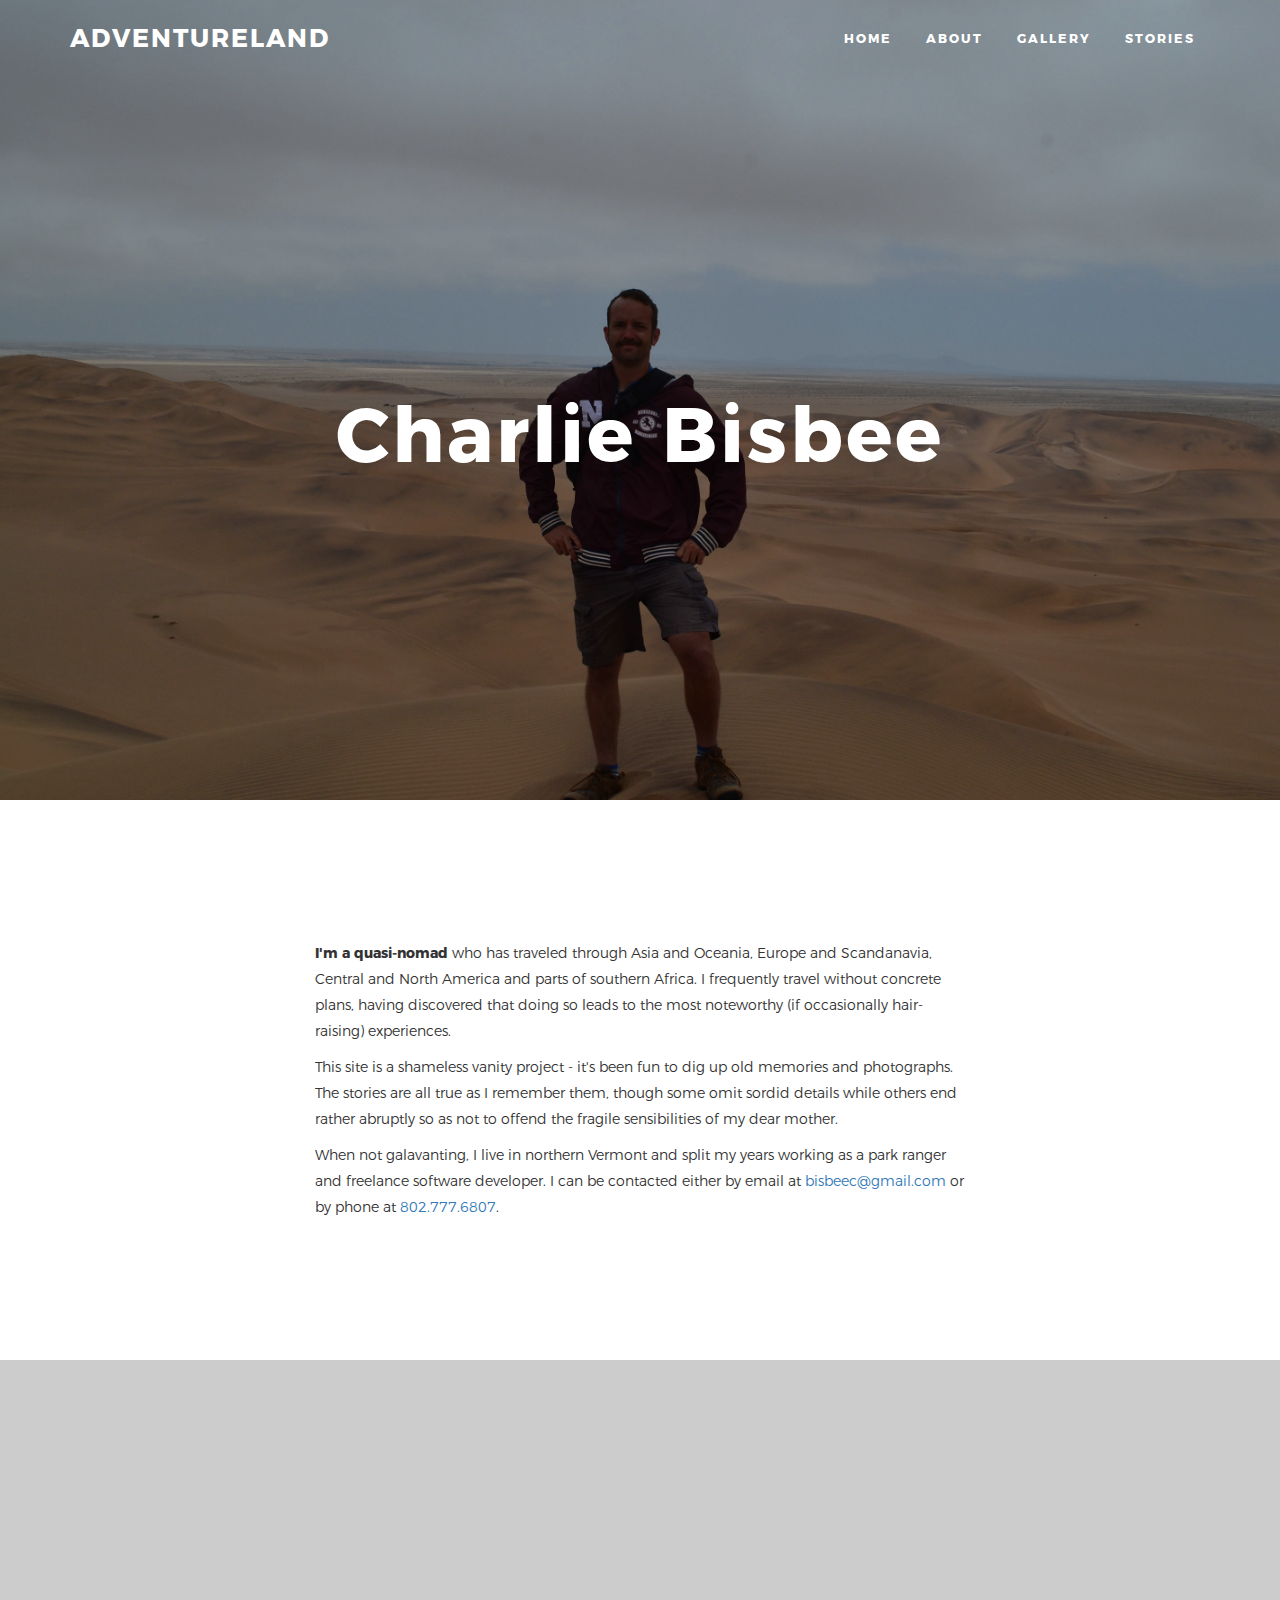
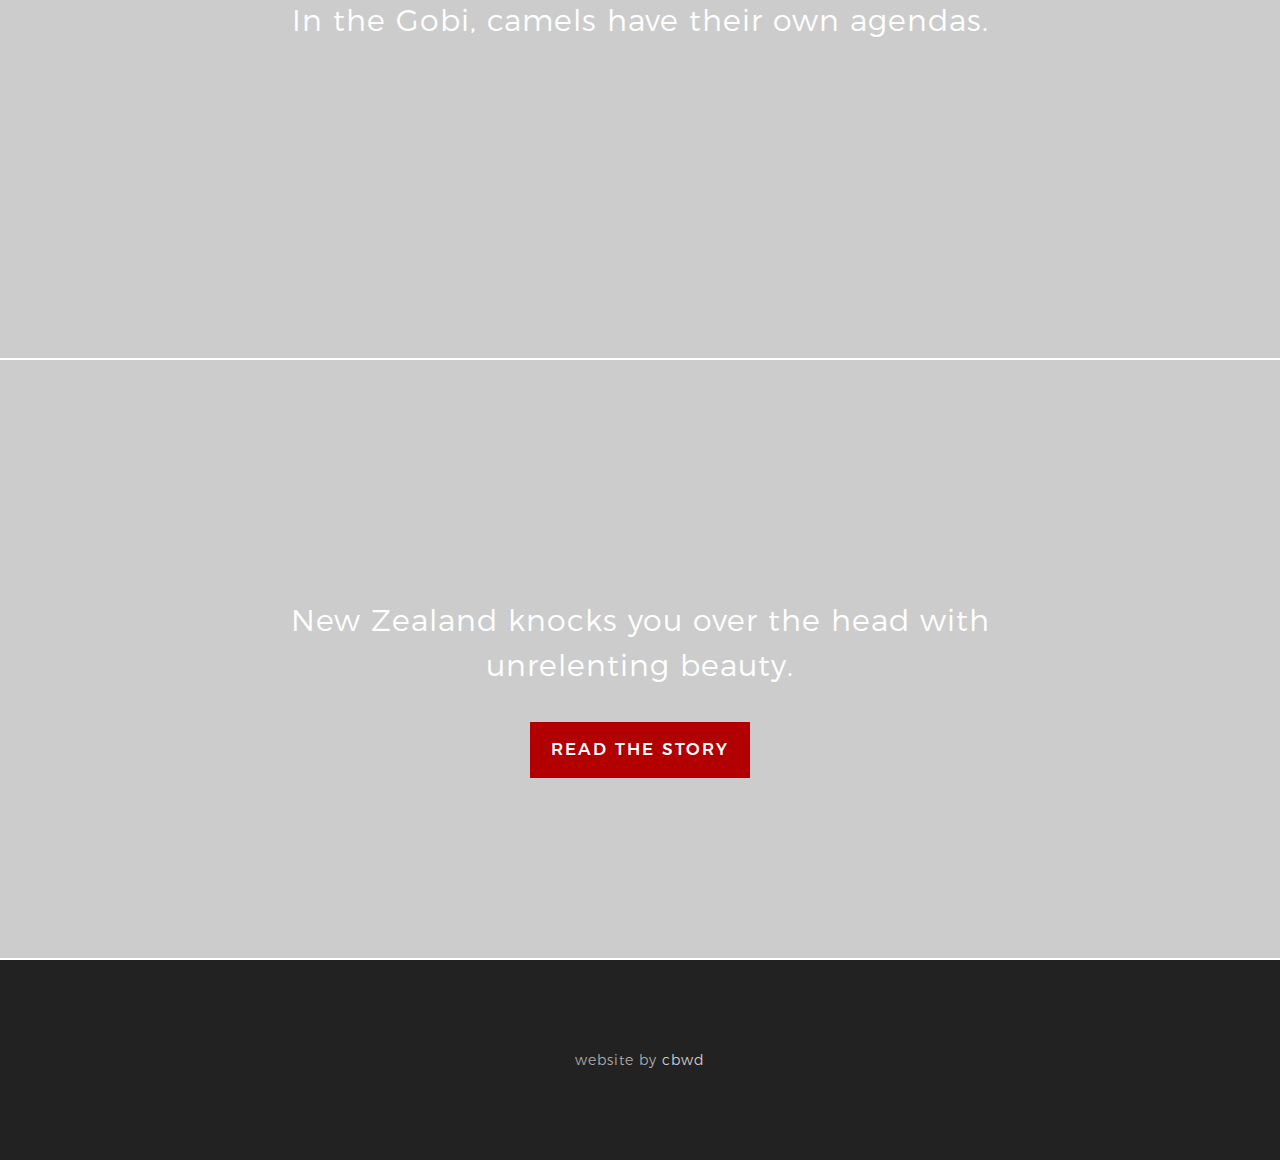
<file: about.html>
<!DOCTYPE html>
<html lang="en">
<head>
	<meta charset="utf-8">
	<meta name="viewport" content="width=device-width, initial-scale=1">
	<link rel="stylesheet" href="assets/bootstrap/css/bootstrap.min.css">
	<link rel="stylesheet" href="assets/styles.css">
	<script src="assets/jquery-3.2.0.min.js"></script>
	<title>Adventureland - About</title>
</head>
<body>

	<header>
		<div class="title">
			<h2><a href="index.html">Adventureland</a></h2>
		</div>
		<ul class="nav">
			<li>
				<a href="index.html">Home</a>
			</li>
			<li>
				<a href="about.html">About</a>
			</li>
			<li>
				<a href="gallery.html">Gallery</a>
			</li>
			<li>
				<a href="stories.html">Stories</a>
			</li>
		</ul>
		<div id="nav-icon2">
		  	<span></span>
		  	<span></span>
		  	<span></span>
		  	<span></span>
		  	<span></span>
		  	<span></span>
		</div>
	</header>
	
	<div class="parallaxWrap">
		<div class="parallaxImg banner bannerAbout">
			<div class="text">
				<h1>Charlie Bisbee</h1>
			</div>
			<div class="overlay"></div>
		</div>
	</div>
	<div class="content interior about">
		<p><strong>I'm a quasi-nomad</strong> who has traveled through Asia and Oceania, Europe and Scandanavia, Central and North America and parts of southern Africa. I frequently travel without concrete plans, having discovered that doing so leads to the most noteworthy (if occasionally hair-raising) experiences.</p>
		<p>This site is a shameless vanity project - it's been fun to dig up old memories and photographs. The stories are all true as I remember them, though some omit sordid details while others end rather abruptly so as not to offend the fragile sensibilities of my dear mother.</p>
		<p>When not galavanting, I live in northern Vermont and split my years working as a park ranger and freelance software developer. I can be contacted either by email at <a href="mailto:bisbeec@gmail.com">bisbeec@gmail.com</a> or by phone at <a href="tel:8027776807">802.777.6807</a>.</p>
	</div>
	<div class="parallaxWrap">
		<div class="parallaxImg parImgFour">
			<div class="text">
				<h2>In the Gobi, camels have their own agendas.</h2>
			</div>
			<div class="overlay"></div>
		</div>
		<div class="parallaxImg parImgFive">
			<div class="text">
				<h2>New Zealand knocks you over the head with unrelenting beauty.</h2>
				<a href="stories.html#lakematheson-entry" class="btn btn-red">Read the story</a>
			</div>
			<div class="overlay"></div>
		</div>
	</div>
	<footer>
		<p>website by <a href="http://charliebisbee.com" target="_blank">cbwd</a></p>
	</footer>
	<script type="text/javascript">
		$(document).ready(function(){
			$('#nav-icon2').click(function(){
				$(this).toggleClass('open');
				$('.nav').toggleClass('navShow');
				$('header .title h2 a').toggleClass('adventurelandBlue');
			});
		});
	</script>
</body>
</html>
</file>
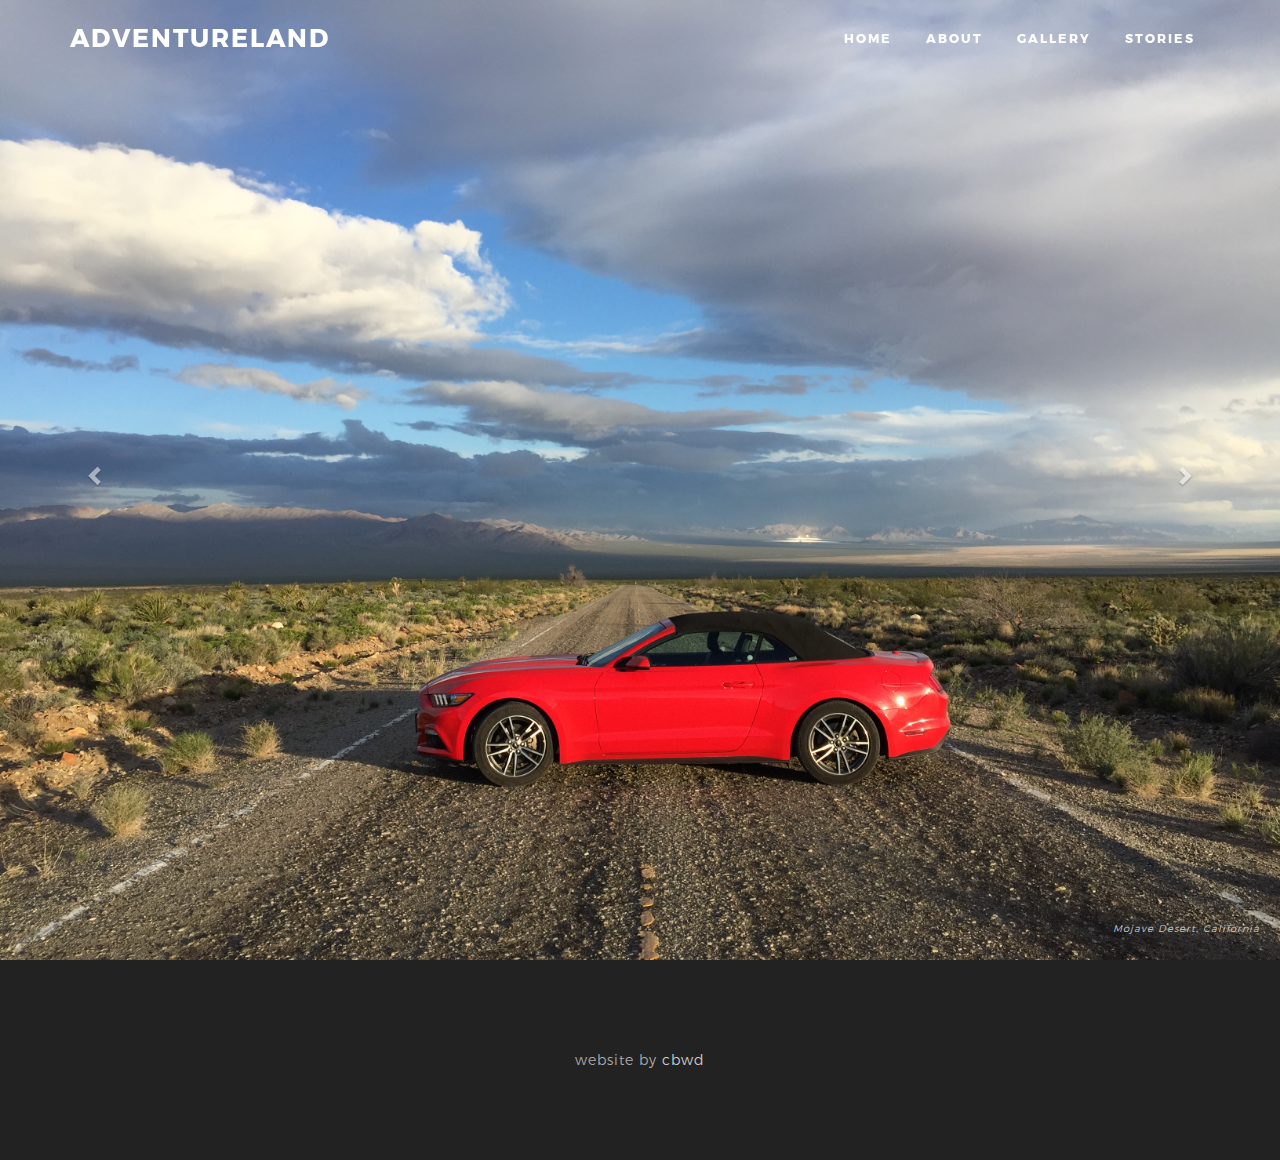
<file: gallery.html>
<!DOCTYPE html>
<html lang="en">
<head>
	<meta charset="utf-8">
	<meta name="viewport" content="width=device-width, initial-scale=1">
	<link rel="stylesheet" href="assets/bootstrap/css/bootstrap.min.css">
	<link rel="stylesheet" href="assets/styles.css">
	<script src="assets/jquery-3.2.0.min.js"></script>
  	<script src="assets/bootstrap/js/bootstrap.min.js"></script>
	<title>Adventureland - Gallery</title>
</head>
<body>
	<header class="fixedHeaderMobile">
		<div class="title">
			<h2><a href="index.html">Adventureland</a></h2>
		</div>
		<ul class="nav">
			<li>
				<a href="index.html">Home</a>
			</li>
			<li>
				<a href="about.html">About</a>
			</li>
			<li>
				<a href="gallery.html">Gallery</a>
			</li>
			<li>
				<a href="stories.html">Stories</a>
			</li>
		</ul>
		<div id="nav-icon2">
		  	<span></span>
		  	<span></span>
		  	<span></span>
		  	<span></span>
		  	<span></span>
		  	<span></span>
		</div>
	</header>
	<div id="mobileCarousel">
		<div class="imgContainer">
			<img src="assets/images/mobile-gallery/mojave-mustang.jpg" alt="Mojave Mustang (mobile)">
			<span>Mojave Desert, California</span>
		</div>
		<div class="imgContainer">
			<img src="assets/images/mobile-gallery/sosusvlei-animals.jpg" alt="Sosusvlei Animals (mobile)">
			<span class="dark">Sosusvlei, Namibia</span>
		</div>
		<div class="imgContainer">
			<img src="assets/images/mobile-gallery/china-jim.jpg" alt="Jim, Tiger Leaping Gorge (mobile)">
			<span>Tiger Leaping Gorge, China</span>
		</div>
		<div class="imgContainer">
			<img src="assets/images/mobile-gallery/sa-lion.jpg" alt="Hartabeespoort Lion (mobile)">
			<span>Hartabeespoort, South Africa</span>
		</div>
		<div class="imgContainer">
			<img src="assets/images/mobile-gallery/stockholm.jpg" alt="Stockholm, Sweden (mobile)">
			<span>Stockholm, Sweden</span>
		</div>
		<div class="imgContainer">
			<img src="assets/images/mobile-gallery/hanoi-scooters.jpg" alt="Hanoi, Vietnam (mobile)">
			<span>Hanoi, Vietnam</span>
		</div>
		<div class="imgContainer">
			<img src="assets/images/mobile-gallery/gobi-camel.jpg" alt="Gobi Camel (mobile)">
			<span>Gobi Desert, China</span>
		</div>
		<div class="imgContainer">
			<img src="assets/images/mobile-gallery/venice.jpg" alt="Venice (mobile)">
			<span>Venice, Italy</span>
		</div>
		<div class="imgContainer">
			<img src="assets/images/mobile-gallery/sa-elephants.jpg" alt="Hartabeespoort Elephants (mobile)">
			<span>Hartabeespoort, South Africa</span>
		</div>
		<div class="imgContainer">
			<img src="assets/images/mobile-gallery/novosibirsk-scene.jpg" alt="Novosibirsk Scene (mobile)">
			<span>Novosibirsk, Russia</span>
		</div>
		<div class="imgContainer">
			<img src="assets/images/mobile-gallery/solitaire-car.jpg" alt="Solitaire Car (mobile)">
			<span>Solitaire, Namibia</span>
		</div>
		<div class="imgContainer">
			<img src="assets/images/mobile-gallery/halong-bay.jpg" alt="Halong Bay, Vietnam (mobile)">
			<span>Halong Bay, Vietnam</span>
		</div>
		<div class="imgContainer">
			<img src="assets/images/mobile-gallery/mojave-tent.jpg" alt="Mojave Tent (mobile)">
			<span>Mojave Desert, California</span>
		</div>
		<div class="imgContainer">
			<img src="assets/images/mobile-gallery/china-mountain.jpg" alt="Tiger Leaping Gorge Mountains (mobile)">
			<span>Tiger Leaping Gorge, China</span>
		</div>
		<div class="imgContainer">
			<img src="assets/images/mobile-gallery/cook-tracks.jpg" alt="Cook, Australia (mobile)">
			<span>Cook, Australia</span>
		</div>
		<div class="imgContainer">
			<img src="assets/images/mobile-gallery/pukaki.jpg" alt="Lake Pukaki, NZ (mobile)">
			<span>Lake Pukaki, New Zealand</span>
		</div>
		<div class="imgContainer">
			<img src="assets/images/mobile-gallery/capetown-table-mountain.jpg" alt="Capetown Table Mountain (mobile)">
			<span>Cape Town, South Africa</span>
		</div>
		<div class="imgContainer">
			<img src="assets/images/mobile-gallery/philippines-boat.jpg" alt="Philippines Boat (mobile)">
			<span class="dark">The Philippines</span>
		</div>
		<div class="imgContainer">
			<img src="assets/images/mobile-gallery/china-chicken.jpg" alt="Kunming Chicken Slaughter (mobile)">
			<span>Kunming, China</span>
		</div>
		<div class="imgContainer">
			<img src="assets/images/mobile-gallery/sunset.jpg" alt="Sunset (mobile)">
			<span>Punta Cana, Dominican Republic</span>
		</div>
		<div class="imgContainer">
			<img src="assets/images/mobile-gallery/gaspe.jpg" alt="Gaspe, Quebec (mobile)">
			<span>Gaspe, Quebec</span>
		</div>
		<div class="imgContainer">
			<img src="assets/images/mobile-gallery/barcelona.jpg" alt="Barcelona, Spain (mobile)">
			<span>Barcelona, Spain</span>
		</div>
		<div class="imgContainer">
			<img src="assets/images/mobile-gallery/sosusvlei-tracks.jpg" alt="Namib Desert (mobile)">
			<span>Namib Desert, Namibia</span>
		</div>
	</div>


	<div id="myCarousel" class="carousel slide carousel-fade" data-ride="carousel" data-interval="false">
	  	<!-- Wrapper for slides -->
	  	<div class="carousel-inner">
	  		<div class="item active">
	      		<img src="assets/images/mojave-mustang.jpg" alt="Mojave Mustang">
	      		<p>Mojave Desert, California</p>
	    	</div>
	  		<div class="item">
	      		<img src="assets/images/sosusvlei-animals.jpg" alt="Sosusvlei">
	      		<p>Sosusvlei, Namibia</p>
	    	</div>
	    	<div class="item">
	      		<img src="assets/images/china-jim.jpg" alt="China Jim">
	      		<p>Tiger Leaping Gorge, China</p>
	    	</div>
	    	<div class="item">
	      		<img src="assets/images/sa-lion.jpg" alt="Hartabeespoort, South Africa">
	      		<p>Hartabeespoort, South Africa</p>
	    	</div>
	    	<div class="item">
	      		<img src="assets/images/stockholm.jpg" alt="Stockholm">
	      		<p>Stockholm, Sweden</p>
	    	</div>
	    	<div class="item">
	      		<img src="assets/images/hanoi-scooters.jpg" alt="Hanoi scooters">
	      		<p>Hanoi, Vietnam</p>
	    	</div>	
	    	<div class="item">
	      		<img src="assets/images/gobi-camel.jpg" alt="Gobi Desert, China">
	      		<p>Gobi Desert, China</p>
	    	</div>
	    	<div class="item">
	      		<img src="assets/images/venice.jpg" alt="Venice">
	      		<p>Venice, Italy</p>
	    	</div>
	    	<div class="item">
	      		<img src="assets/images/sa-elephants.jpg" alt="South Africa Elephants">
	      		<p>Hartabeespoort, South Africa</p>
	    	</div>
	    	<div class="item">
	      		<img src="assets/images/novosibirsk-scene.jpg" alt="Novosibirsk">
	      		<p>Novosibirsk, Russia</p>
	    	</div>
	    	<div class="item">
	      		<img src="assets/images/solitaire-car.jpg" alt="Solitaire car">
	      		<p>Solitaire, Namibia</p>
	    	</div>
	    	<div class="item">
	      		<img src="assets/images/mojave-tent.jpg" alt="Mojave Tent">
	      		<p>Mojave Desert, California</p>
	    	</div>
	    	<div class="item">
	      		<img src="assets/images/china-mountain.jpg" alt="Tiger Leaping Gorge">
	      		<p>Tiger Leaping Gorge, China</p>
	    	</div>
	    	<div class="item">
	      		<img src="assets/images/cook-tracks.jpg" alt="Cook, Australia">
	      		<p>Cook, Australia</p>
	    	</div>
	    	<div class="item">
	      		<img src="assets/images/pukaki.jpg" alt="Lake Pukaki">
	      		<p>Lake Pukaki, New Zealand</p>
	    	</div>
	    	<div class="item">
	      		<img src="assets/images/capetown-table-mountain.jpg" alt="Capetown Table Mountain">
	      		<p>Cape Town, South Africa</p>
	    	</div>
	    	<div class="item">
	      		<img src="assets/images/philippines-boat.jpg" alt="Philippines Boat">
	      		<p>The Philippines</p>
	    	</div>
	    	<div class="item">
	      		<img src="assets/images/china-chicken.jpg" alt="China chicken slaughter">
	      		<p>Lijiang, China</p>
	    	</div>   	
	    	<div class="item">
	      		<img src="assets/images/sunset.jpg" alt="Sunset">
	      		<p>Punta Cana, Dominican Republic</p>
	    	</div>
	    	<div class="item">
	      		<img src="assets/images/gaspe.jpg" alt="Gaspe, QC">
	      		<p>Gaspe, Quebec</p>
	    	</div>
	    	<div class="item">
	      		<img src="assets/images/barcelona.jpg" alt="Barcelona">
	      		<p>Barcelona, Spain</p>
	    	</div> 
	  	</div>

	  	<!-- dimensions: 3264 2448-->

	  	<!-- Left and right controls -->
	  	<a class="left carousel-control" href="#myCarousel" data-slide="prev">
	    	<span class="glyphicon glyphicon-chevron-left"></span>
	    	<span class="sr-only">Previous</span>
	  	</a>
	  	<a class="right carousel-control" href="#myCarousel" data-slide="next">
	    	<span class="glyphicon glyphicon-chevron-right"></span>
	    	<span class="sr-only">Next</span>
	  	</a>
	</div>
	

	<footer>
		<p>website by <a href="http://charliebisbee.com" target="_blank">cbwd</a></p>
	</footer>
	<script type="text/javascript">
		$(document).ready(function(){
			$('#nav-icon2').click(function(){
				$(this).toggleClass('open');
				$('.nav').toggleClass('navShow');
				$('header .title h2 a').toggleClass('adventurelandBlue');
			});
		});
	</script>
</body>
</html>
</file>
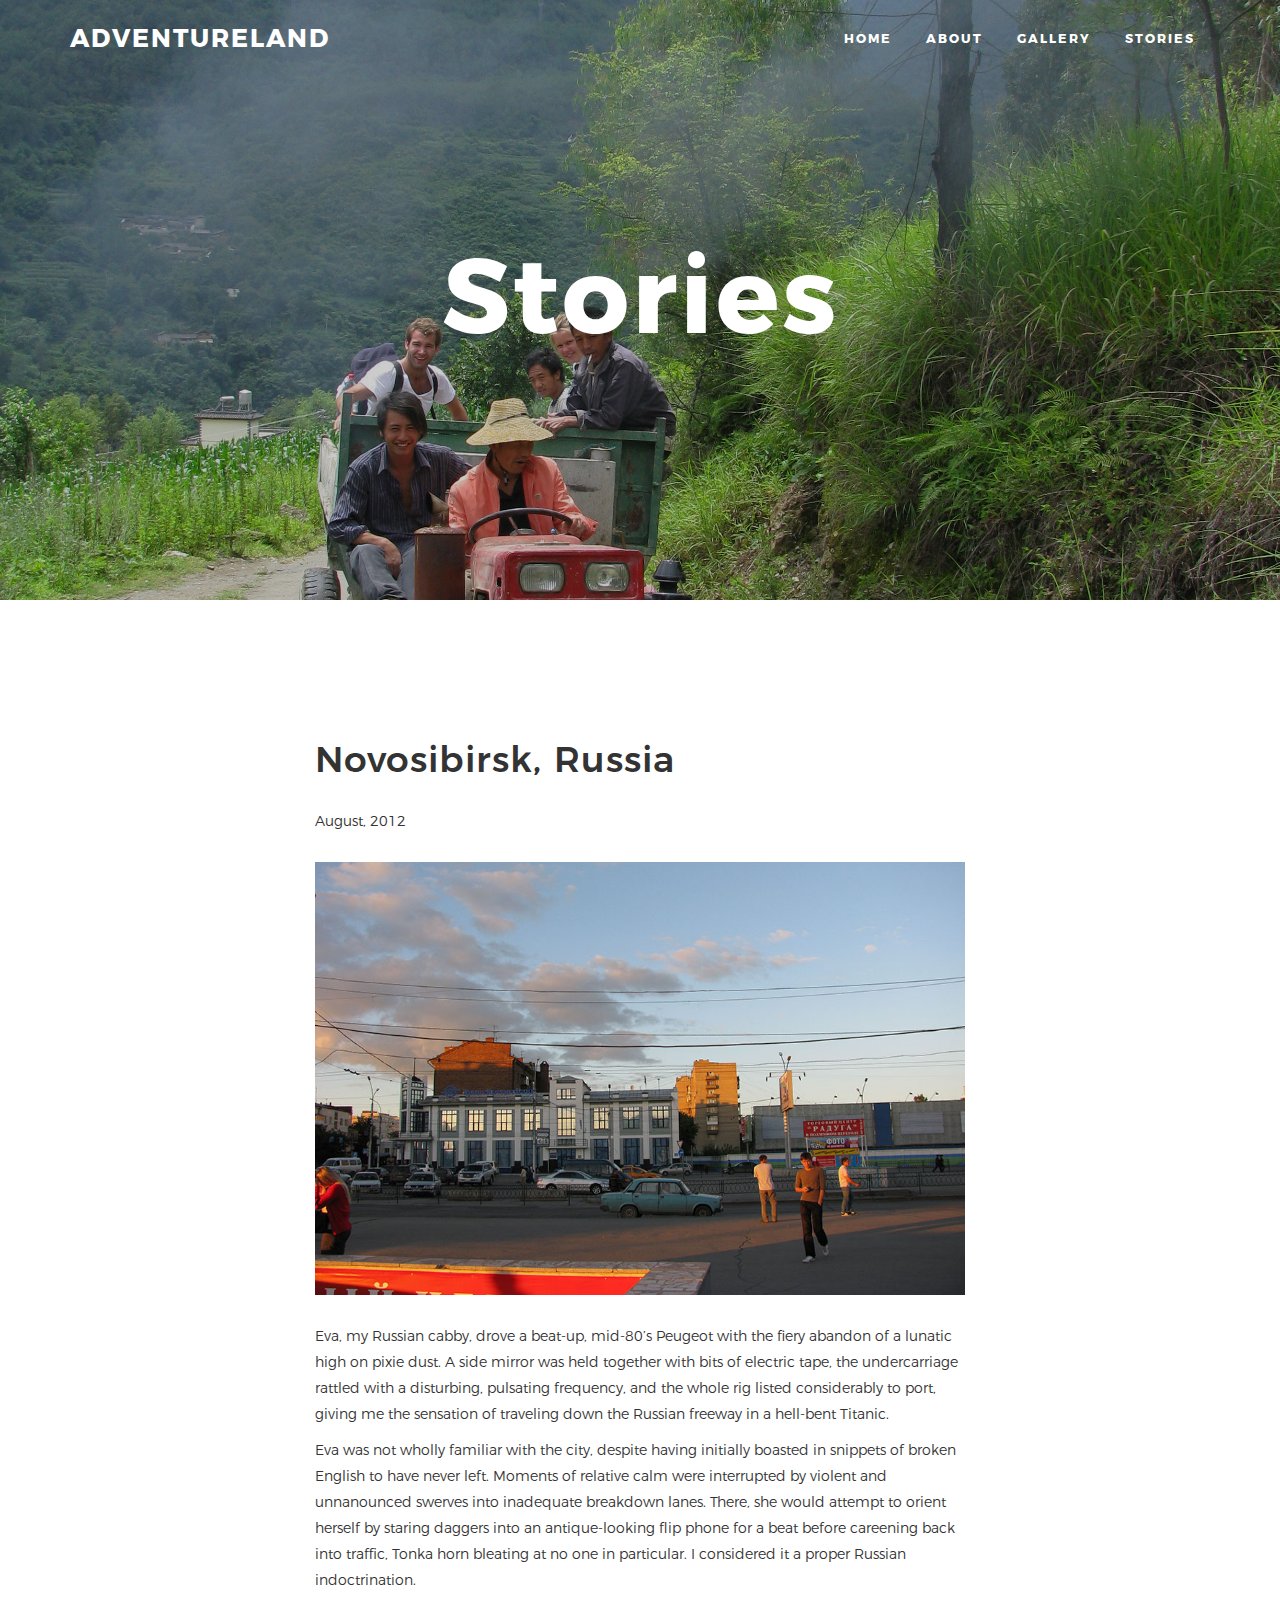
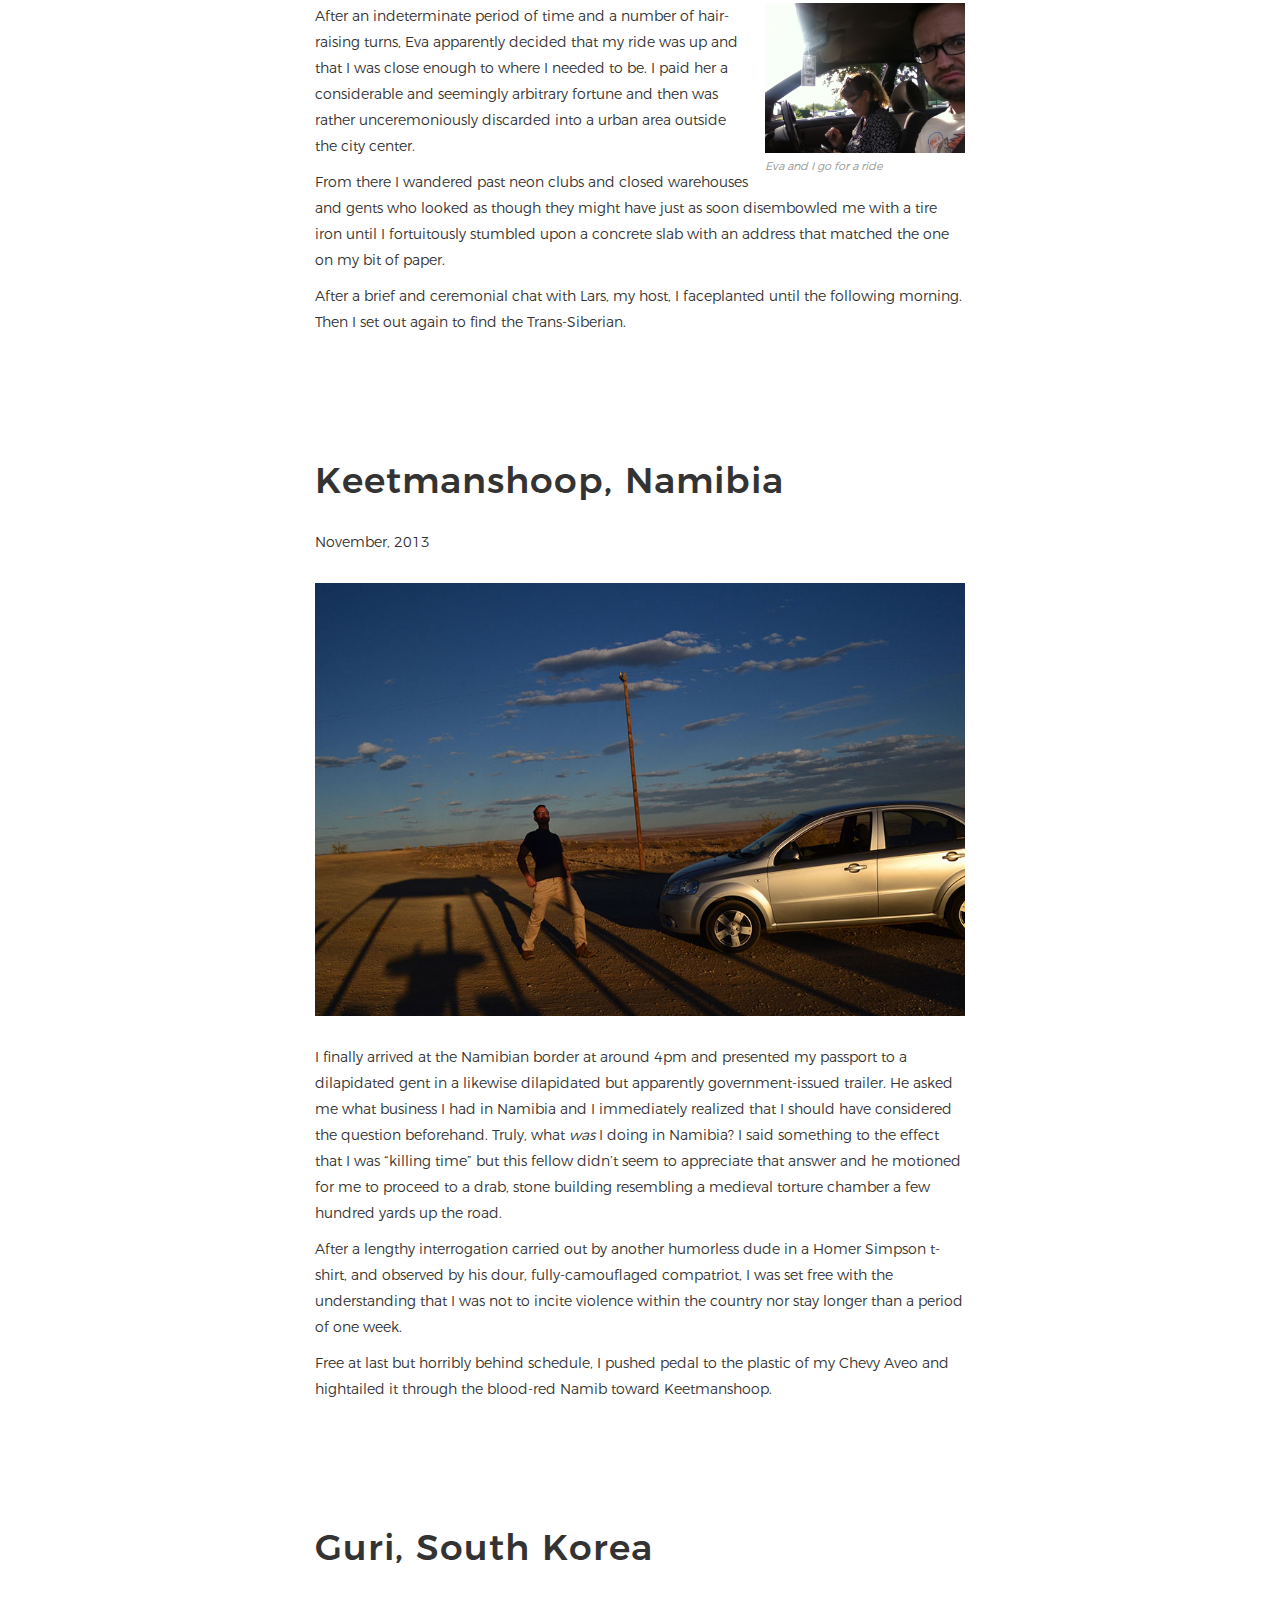
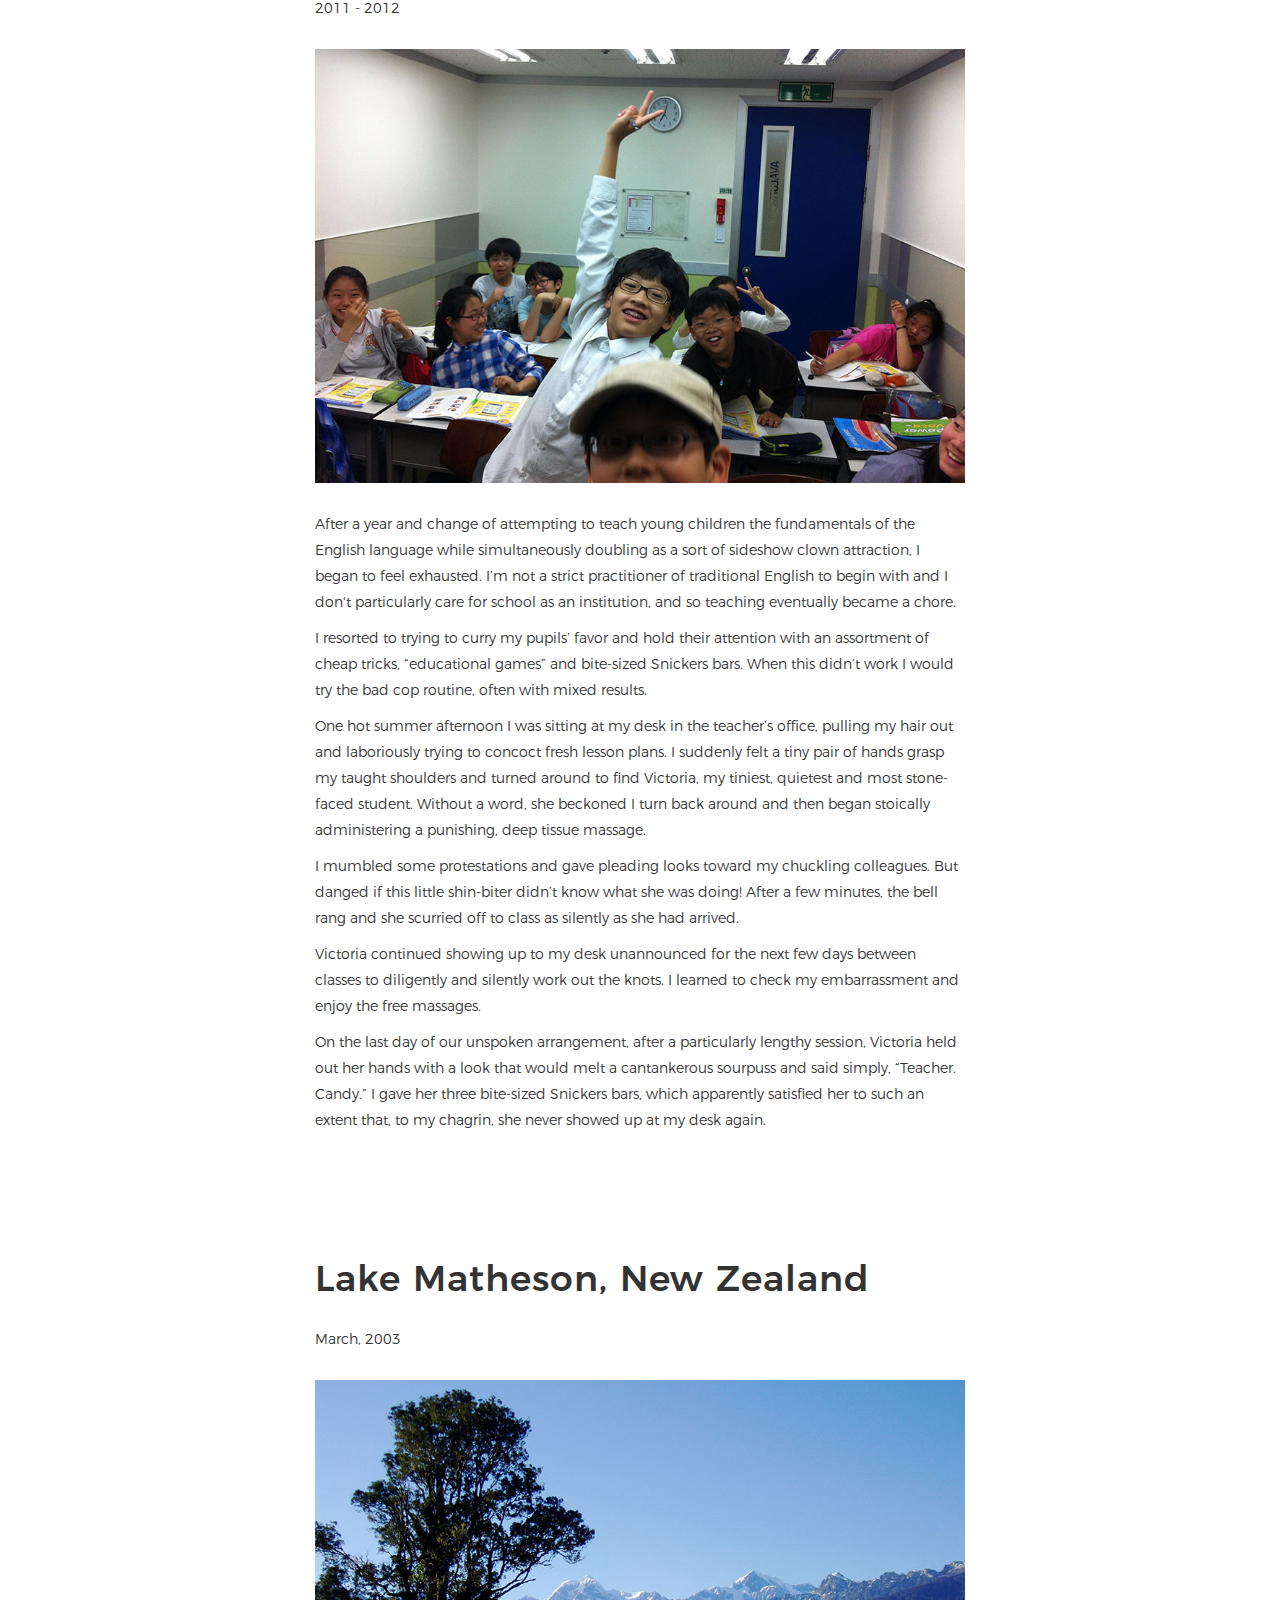
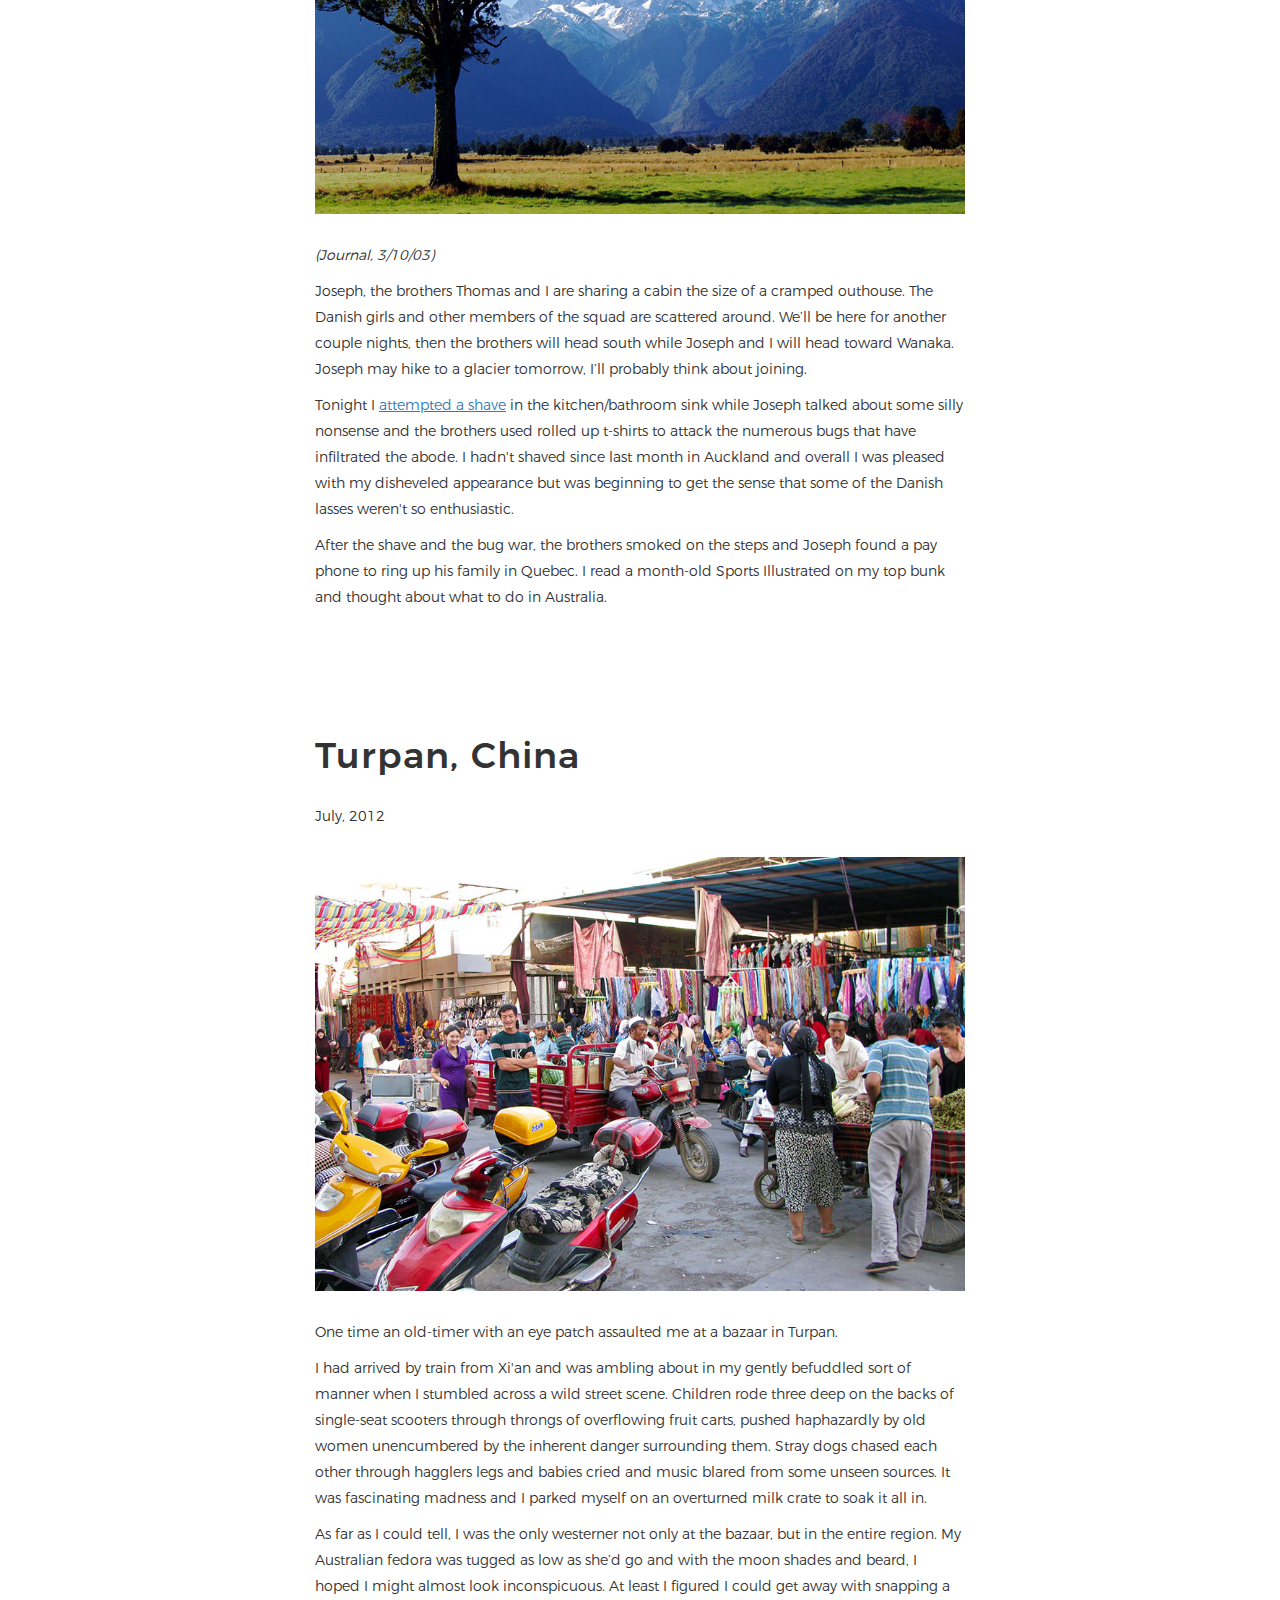
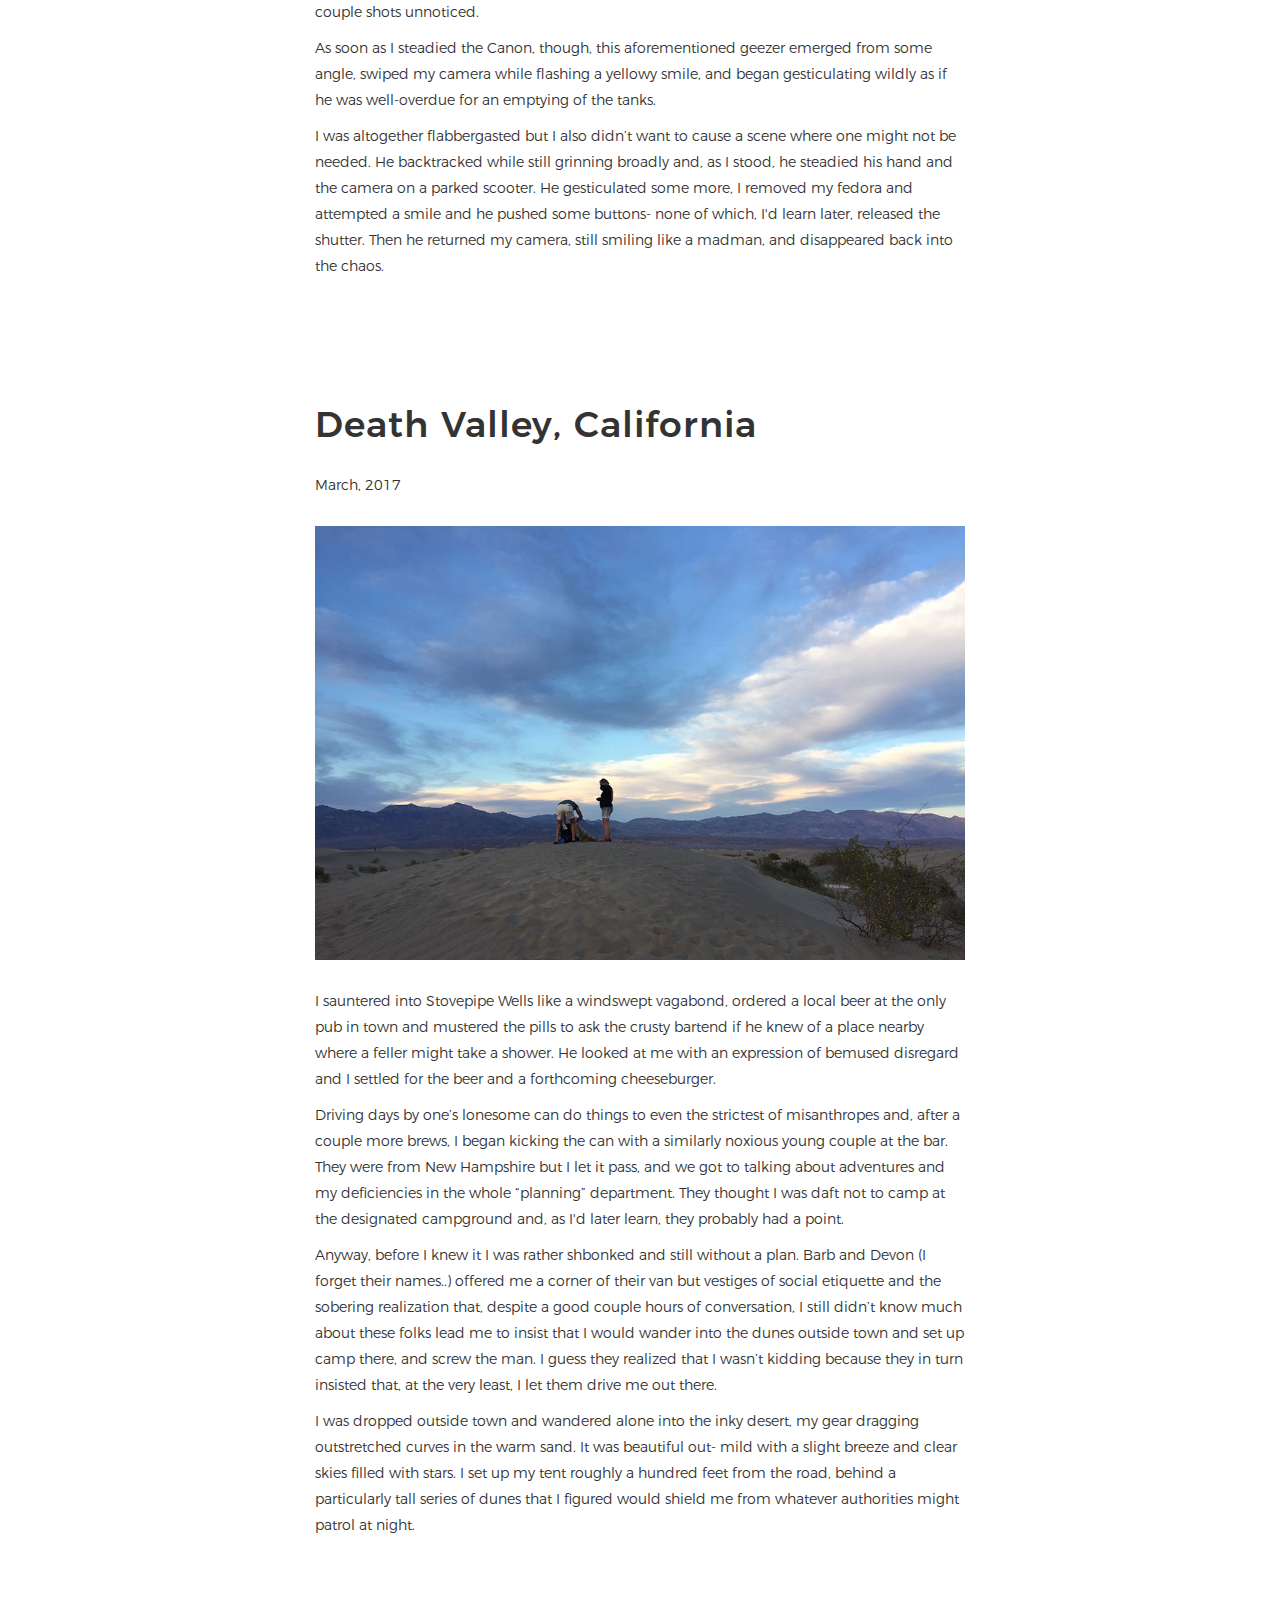
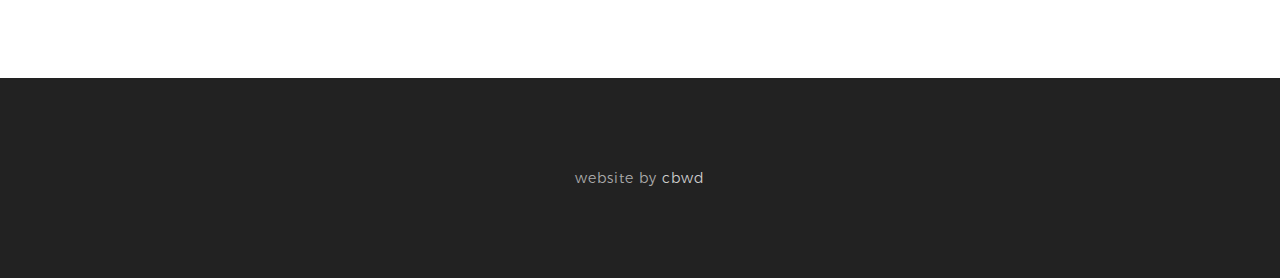
<file: stories.html>
<!DOCTYPE html>
<html lang="en">
<head>
	<meta charset="utf-8">
	<meta name="viewport" content="width=device-width, initial-scale=1">
	<link rel="stylesheet" href="assets/bootstrap/css/bootstrap.min.css">
	<link rel="stylesheet" href="assets/styles.css">
	<script src="assets/jquery-3.2.0.min.js"></script>
	<title>Adventureland - Stories</title>
</head>
<body>

	<header>
		<div class="title">
			<h2><a href="index.html">Adventureland</a></h2>
		</div>
		<ul class="nav">
			<li>
				<a href="index.html">Home</a>
			</li>
			<li>
				<a href="about.html">About</a>
			</li>
			<li>
				<a href="gallery.html">Gallery</a>
			</li>
			<li>
				<a href="stories.html">Stories</a>
			</li>
		</ul>
		<div id="nav-icon2">
		  	<span></span>
		  	<span></span>
		  	<span></span>
		  	<span></span>
		  	<span></span>
		  	<span></span>
		</div>
	</header>
	
	<div class="parallaxWrap">
		<div class="parallaxImg banner bannerStories">
			<div class="text">
				<h1>Stories</h1>
			</div>
			<div class="overlay"></div>
		</div>
	</div>
	<div class="content interior stories">
		<div class="entryWrap" id="novosibirsk-entry">
			<h1 class="entryTitle">Novosibirsk, Russia</h1>
			<p class="entryDate">August, 2012</p>
			<img src="assets/images/stories/novosibirsk.jpg" alt="Novosibirsk, Russia">
			<p class="entryText">Eva, my Russian cabby, drove a beat-up, mid-80’s Peugeot with the fiery abandon of a lunatic high on pixie dust. A side mirror was held together with bits of electric tape, the undercarriage rattled with a disturbing, pulsating frequency, and the whole rig listed considerably to port, giving me the sensation of traveling down the Russian freeway in a hell-bent Titanic.</p>
			<p>Eva was not wholly familiar with the city, despite having initially boasted in snippets of broken English to have never left. Moments of relative calm were interrupted by violent and unnanounced swerves into inadequate breakdown lanes. There, she would attempt to orient herself by staring daggers into an antique-looking flip phone for a beat before careening back into traffic, Tonka horn bleating at no one in particular. I considered it a proper Russian indoctrination.</p>
			<figure class="inlineImg">
				<img src="assets/images/eva.jpg" alt="Eva">
				<figcaption>Eva and I go for a ride</figcaption>
			</figure>
			<p>After an indeterminate period of time and a number of hair-raising turns, Eva apparently decided that my ride was up and that I was close enough to where I needed to be. I paid her a considerable and seemingly arbitrary fortune and then was rather unceremoniously discarded into a urban area outside the city center.</p> 
			<p>From there I wandered past neon clubs and closed warehouses and gents who looked as though they might have just as soon disembowled me with a tire iron until I fortuitously stumbled upon a concrete slab with an address that matched the one on my bit of paper.</p> 
			<p>After a brief and ceremonial chat with Lars, my host, I faceplanted until the following morning. Then I set out again to find the Trans-Siberian.</p>
		</div>
		<div class="entryWrap" id="keetmanshoop-entry">
			<h1 class="entryTitle">Keetmanshoop, Namibia</h1>
			<p class="entryDate">November, 2013</p>
			<img src="assets/images/stories/namib-charlie-car.jpg" alt="HKeetmanshoop, Namibia">
			<p class="entryText">I finally arrived at the Namibian border at around 4pm and presented my passport to a dilapidated gent in a likewise dilapidated but apparently government-issued trailer. He asked me what business I had in Namibia and I immediately realized that I should have considered the question beforehand. Truly, what <em>was</em> I doing in Namibia? I said something to the effect that I was “killing time” but this fellow didn’t seem to appreciate that answer and he motioned for me to proceed to a drab, stone building resembling a medieval torture chamber a few hundred yards up the road.</p>
			<p>After a lengthy interrogation carried out by another humorless dude in a Homer Simpson t-shirt, and observed by his dour, fully-camouflaged compatriot, I was set free with the understanding that I was not to incite violence within the country nor stay longer than a period of one week.</p>
			<p>Free at last but horribly behind schedule, I pushed pedal to the plastic of my Chevy Aveo and hightailed it through the blood-red Namib toward Keetmanshoop.</p>
		</div>
		<div class="entryWrap" id="guri-entry">
			<h1 class="entryTitle">Guri, South Korea</h1>
			<p class="entryDate">2011 - 2012</p>
			<img src="assets/images/stories/korea-kids.jpg" alt="Guri, South Korea">
			<p class="entryText">After a year and change of attempting to teach young children the fundamentals of the English language while simultaneously doubling as a sort of sideshow clown attraction, I began to feel exhausted. I’m not a strict practitioner of traditional English to begin with and I don't particularly care for school as an institution, and so teaching eventually became a chore.</p>
			<p>I resorted to trying to curry my pupils’ favor and hold their attention with an assortment of cheap tricks, “educational games” and bite-sized Snickers bars. When this didn’t work I would try the bad cop routine, often with mixed results.</p>
			<p>One hot summer afternoon I was sitting at my desk in the teacher’s office, pulling my hair out and laboriously trying to concoct fresh lesson plans. I suddenly felt a tiny pair of hands grasp my taught shoulders and turned around to find Victoria, my tiniest, quietest and most stone-faced student. Without a word, she beckoned I turn back around and then began stoically administering a punishing, deep tissue massage.</p>
			<p>I mumbled some protestations and gave pleading looks toward my chuckling colleagues. But danged if this little shin-biter didn’t know what she was doing! After a few minutes, the bell rang and she scurried off to class as silently as she had arrived.</p>
			<p>Victoria continued showing up to my desk unannounced for the next few days between classes to diligently and silently work out the knots. I learned to check my embarrassment and enjoy the free massages.</p> 
			<p>On the last day of our unspoken arrangement, after a particularly lengthy session, Victoria held out her hands with a look that would melt a cantankerous sourpuss and said simply, “Teacher. Candy.” I gave her three bite-sized Snickers bars, which apparently satisfied her to such an extent that, to my chagrin, she never showed up at my desk again.</p>
		</div>
		<div class="entryWrap" id="lakematheson-entry">
			<h1 class="entryTitle">Lake Matheson, New Zealand</h1>
			<p class="entryDate">March, 2003</p>
			<img src="assets/images/stories/lake-matheson.jpg" alt="Lake Matheson, New Zealand">
			<p class="entryText"><em>(Journal, 3/10/03)</em></p>
			<p>Joseph, the brothers Thomas and I are sharing a cabin the size of a cramped outhouse. The Danish girls and other members of the squad are scattered around. We’ll be here for another couple nights, then the brothers will head south while Joseph and I will head toward Wanaka. Joseph may hike to a glacier tomorrow, I’ll probably think about joining.</p>
			<p>Tonight I <a href="https://youtu.be/zkaY79C5NR4" target="_blank" style="text-decoration: underline">attempted a shave</a> in the kitchen/bathroom sink while Joseph talked about some silly nonsense and the brothers used rolled up t-shirts to attack the numerous bugs that have infiltrated the abode. I hadn't shaved since last month in Auckland and overall I was pleased with my disheveled appearance but was beginning to get the sense that some of the Danish lasses weren't so enthusiastic.</p>
			<p>After the shave and the bug war, the brothers smoked on the steps and Joseph found a pay phone to ring up his family in Quebec. I read a month-old Sports Illustrated on my top bunk and thought about what to do in Australia.</p>
		</div>
		<div class="entryWrap" id="turpan-entry">
			<h1 class="entryTitle">Turpan, China</h1>
			<p class="entryDate">July, 2012</p>
			<img src="assets/images/stories/turpan.jpg" alt="Turpan, China">
			<p class="entryText">One time an old-timer with an eye patch assaulted me at a bazaar in Turpan.</p>
			<p>I had arrived by train from Xi'an and was ambling about in my gently befuddled sort of manner when I stumbled across a wild street scene. Children rode three deep on the backs of single-seat scooters through throngs of overflowing fruit carts, pushed haphazardly by old women unencumbered by the inherent danger surrounding them. Stray dogs chased each other through hagglers legs and babies cried and music blared from some unseen sources. It was fascinating madness and I parked myself on an overturned milk crate to soak it all in.</p>
			<p>As far as I could tell, I was the only westerner not only at the bazaar, but in the entire region. My Australian fedora was tugged as low as she’d go and with the moon shades and beard, I hoped I might almost look inconspicuous. At least I figured I could get away with snapping a couple shots unnoticed.</p>
			<p>As soon as I steadied the Canon, though, this aforementioned geezer emerged from some angle, swiped my camera while flashing a yellowy smile, and began gesticulating wildly as if he was well-overdue for an emptying of the tanks.</p>
			<p>I was altogether flabbergasted but I also didn’t want to cause a scene where one might not be needed. He backtracked while still grinning broadly and, as I stood, he steadied his hand and the camera on a parked scooter. He gesticulated some more, I removed my fedora and attempted a smile and he pushed some buttons- none of which, I'd learn later, released the shutter. Then he returned my camera, still smiling like a madman, and disappeared back into the chaos.</p>
		</div>
		<div class="entryWrap" id="deathval-entry">
			<h1 class="entryTitle">Death Valley, California</h1>
			<p class="entryDate">March, 2017</p>
			<img src="assets/images/stories/death-val-dunes.jpg" alt="Death Valley Dunes">
			<p class="entryText">I sauntered into Stovepipe Wells like a windswept vagabond, ordered a local beer at the only pub in town and mustered the pills to ask the crusty bartend if he knew of a place nearby where a feller might take a shower. He looked at me with an expression of bemused disregard and I settled for the beer and a forthcoming cheeseburger.</p>
			<p>Driving days by one’s lonesome can do things to even the strictest of misanthropes and, after a couple more brews, I began kicking the can with a similarly noxious young couple at the bar. They were from New Hampshire but I let it pass, and we got to talking about adventures and my deficiencies in the whole “planning” department. They thought I was daft not to camp at the designated campground and, as I'd later learn, they probably had a point.</p>
			<p>Anyway, before I knew it I was rather shbonked and still without a plan. Barb and Devon (I forget their names..) offered me a corner of their van but vestiges of social etiquette and the sobering realization that, despite a good couple hours of conversation, I still didn’t know much about these folks lead me to insist that I would wander into the dunes outside town and set up camp there, and screw the man. I guess they realized that I wasn’t kidding because they in turn insisted that, at the very least, I let them drive me out there.</p>
			<p>I was dropped outside town and wandered alone into the inky desert, my gear dragging outstretched curves in the warm sand. It was beautiful out- mild with a slight breeze and clear skies filled with stars. I set up my tent roughly a hundred feet from the road, behind a particularly tall series of dunes that I figured would shield me from whatever authorities might patrol at night.</p>
		</div>
	</div>
	<footer>
		<p>website by <a href="http://charliebisbee.com" target="_blank">cbwd</a></p>
	</footer>
	<script type="text/javascript">
		$(document).ready(function(){
			$('#nav-icon2').click(function(){
				$(this).toggleClass('open');
				$('.nav').toggleClass('navShow');
				$('header .title h2 a').toggleClass('adventurelandBlue');
			});
		});
	</script>
</body>
</html>
</file>
<file: assets/styles.css>
@font-face {
  font-family: 'montserrat-bold';
  src: url("fonts/Montserrat-Bold.otf"); }
@font-face {
  font-family: 'montserrat-med';
  src: url("fonts/Montserrat-Medium.otf"); }
@font-face {
  font-family: 'montserrat-light';
  src: url("fonts/Montserrat-Light.otf"); }
@font-face {
  font-family: 'lato-italic';
  src: url("fonts/Lato-Italic.ttf"); }
body {
  font-family: 'montserrat-med', sans-serif;
  overflow-x: hidden; }

strong {
  font-family: 'montserrat-bold'; }

h1, h2, h3 {
  letter-spacing: 1px; }

.btn {
  color: #fff !important;
  text-transform: uppercase;
  letter-spacing: 2px;
  border-radius: 0;
  padding: 15px 20px;
  font-size: 1.2em;
  -webkit-transition: .3s;
  transition: .3s; }

.btn-red {
  background-color: #b20000; }
  .btn-red:hover {
    background-color: #6a0000; }

#vidWrap {
  position: absolute;
  top: 0;
  left: 0;
  width: 100%; }
  #vidWrap video {
    position: fixed;
    background-image: url("images/philippines-boat.jpg");
    background-size: cover;
    top: 50%;
    left: 50%;
    z-index: 1;
    min-width: 100%;
    min-height: 100%;
    width: auto;
    height: auto;
    transform: translate(-50%, -50%); }
  #vidWrap .overlay {
    background-color: rgba(0, 0, 0, 0.3);
    position: absolute;
    height: 1000px;
    width: 100%;
    top: 0;
    left: 0;
    z-index: 1; }

header {
  position: absolute;
  z-index: 3;
  width: 100%;
  left: 0;
  top: 0;
  text-transform: uppercase;
  color: #fff;
  font-family: 'montserrat-bold';
  padding: 20px 70px; }
  header .title {
    float: left; }
    header .title h2 {
      letter-spacing: 2px;
      font-size: 1.8em;
      margin: 0;
      margin-top: 5px; }
      header .title h2 a {
        text-decoration: none !important;
        color: #fff;
        position: relative;
        z-index: 1;
        -webkit-transition: .3s;
        transition: .3s; }
  header .nav {
    float: right; }
    header .nav li {
      display: inline-block; }
      header .nav li a {
        color: #fff;
        font-size: .9em;
        letter-spacing: 2px; }
        header .nav li a:hover {
          background-color: transparent;
          opacity: .8; }
  header #nav-icon2 {
    width: 60px;
    height: 45px;
    position: absolute;
    right: 20px;
    top: 10px;
    -webkit-transition: .5s ease-in-out;
    -moz-transition: .5s ease-in-out;
    -o-transition: .5s ease-in-out;
    transition: .5s ease-in-out;
    cursor: pointer;
    transform: scale(0.6);
    display: none; }
    header #nav-icon2 span {
      display: block;
      position: absolute;
      height: 9px;
      width: 50%;
      background-color: #fff;
      opacity: 1;
      -webkit-transform: rotate(0deg);
      -moz-transform: rotate(0deg);
      -o-transform: rotate(0deg);
      transform: rotate(0deg);
      -webkit-transition: .25s ease-in-out;
      -moz-transition: .25s ease-in-out;
      -o-transition: .25s ease-in-out;
      transition: .25s ease-in-out; }
      header #nav-icon2 span:nth-child(even) {
        left: 50%;
        border-radius: 0 9px 9px 0; }
      header #nav-icon2 span:nth-child(odd) {
        left: 0px;
        border-radius: 9px 0 0 9px; }
      header #nav-icon2 span:nth-child(1), header #nav-icon2 span:nth-child(2) {
        top: 0px; }
      header #nav-icon2 span:nth-child(3), header #nav-icon2 span:nth-child(4) {
        top: 18px; }
      header #nav-icon2 span:nth-child(5), header #nav-icon2 span:nth-child(6) {
        top: 36px; }
    header #nav-icon2.open span {
      background-color: #ccc; }
      header #nav-icon2.open span:nth-child(1), header #nav-icon2.open span:nth-child(6) {
        -webkit-transform: rotate(45deg);
        -moz-transform: rotate(45deg);
        -o-transform: rotate(45deg);
        transform: rotate(45deg); }
      header #nav-icon2.open span:nth-child(2), header #nav-icon2.open span:nth-child(5) {
        -webkit-transform: rotate(-45deg);
        -moz-transform: rotate(-45deg);
        -o-transform: rotate(-45deg);
        transform: rotate(-45deg); }
      header #nav-icon2.open span:nth-child(1) {
        left: 5px;
        top: 7px; }
      header #nav-icon2.open span:nth-child(2) {
        left: calc(50% - 5px);
        top: 7px; }
      header #nav-icon2.open span:nth-child(3) {
        left: -50%;
        opacity: 0; }
      header #nav-icon2.open span:nth-child(4) {
        left: 100%;
        opacity: 0; }
      header #nav-icon2.open span:nth-child(5) {
        left: 5px;
        top: 29px; }
      header #nav-icon2.open span:nth-child(6) {
        left: calc(50% - 5px);
        top: 29px; }

.bannerText {
  position: absolute;
  z-index: 1;
  width: 100%;
  left: 0;
  top: 300px;
  text-align: center;
  color: #fff; }
  .bannerText h1 {
    font-family: 'montserrat-bold';
    font-size: 7em; }
  .bannerText p {
    font-size: 1.7em;
    margin: 1.5em 0 2em;
    font-family: 'lato-italic'; }

.content {
  background-color: #fff;
  position: absolute;
  z-index: 100;
  width: 100%;
  left: 0;
  top: 800px; }
  .content.interior {
    max-width: 690px;
    margin: 10em auto;
    padding: 0 20px;
    position: static;
    line-height: 26px; }
    .content.interior p {
      font-family: 'montserrat-light'; }
    .content.interior .entryWrap {
      margin-bottom: 9em; }
      .content.interior .entryWrap .entryDate {
        margin: 2em 0; }
      .content.interior .entryWrap img {
        width: 100%;
        margin-bottom: 2em; }
  .content .inlineImg {
    float: right;
    width: 200px;
    margin-left: 15px; }
    .content .inlineImg img {
      margin-bottom: 0 !important; }
    .content .inlineImg figcaption {
      font-style: italic;
      font-weight: normal;
      font-family: 'montserrat-light';
      font-size: .8em;
      color: #999; }

.photoGrid {
  padding: 100px 0;
  width: 1000px;
  margin: 0 auto;
  /****NEW CODE*******/
  /********************/ }
  .photoGrid figure {
    position: relative;
    float: left;
    overflow: hidden;
    margin: 10px 1%;
    min-width: 320px;
    max-width: 480px;
    max-height: 360px;
    width: 48%;
    height: auto;
    background: #3085a3;
    text-align: center;
    cursor: pointer;
    /*duke*/
    background: -webkit-linear-gradient(-45deg, #34495e 0%, #cc6055 100%);
    background: linear-gradient(-45deg, #34495e 0%, #cc6055 100%);
    /*duke*/ }
    .photoGrid figure img {
      position: relative;
      display: block;
      min-height: 100%;
      max-width: 100%;
      opacity: 0.8; }
    .photoGrid figure figcaption {
      padding: 2em;
      color: #fff;
      text-transform: uppercase;
      font-size: 1.25em;
      -webkit-backface-visibility: hidden;
      backface-visibility: hidden; }
      .photoGrid figure figcaption::before, .photoGrid figure figcaption::after {
        pointer-events: none; }
    .photoGrid figure figcaption, .photoGrid figure > a {
      position: absolute;
      top: 0;
      left: 0;
      width: 100%;
      height: 100%; }
    .photoGrid figure figcaption > a {
      z-index: 1000;
      text-indent: 200%;
      white-space: nowrap;
      font-size: 0;
      opacity: 0;
      position: absolute;
      top: 0;
      left: 0;
      width: 100%;
      height: 100%; }
    .photoGrid figure h2 {
      word-spacing: -0.15em;
      font-weight: 300;
      /*duke*/
      -webkit-transition: -webkit-transform 0.35s;
      transition: transform 0.35s;
      -webkit-transform: scale3d(0.8, 0.8, 1);
      transform: scale3d(0.8, 0.8, 1);
      -webkit-transform-origin: 50% 100%;
      transform-origin: 50% 100%;
      font-size: 1.4em;
      font-family: 'montserrat-light';
      text-transform: none; }
      .photoGrid figure h2 span {
        font-weight: 800;
        display: block;
        font-size: 1.4em;
        font-family: 'montserrat-med';
        text-transform: uppercase; }
    .photoGrid figure h2, .photoGrid figure p {
      margin: 0; }
    .photoGrid figure img, .photoGrid figure p {
      -webkit-transition: opacity 0.35s, -webkit-transform 0.35s;
      transition: opacity 0.35s, transform 0.35s; }
    .photoGrid figure p {
      position: absolute;
      bottom: 0;
      left: 0;
      margin: 20px;
      padding: 30px;
      border: 2px solid #fff;
      text-transform: none;
      font-size: 90%;
      opacity: 0;
      -webkit-transform: scale3d(0.8, 0.8, 1);
      transform: scale3d(0.8, 0.8, 1);
      -webkit-transform-origin: 50% -100%;
      transform-origin: 50% -100%;
      font-family: 'montserrat-light'; }
    .photoGrid figure:hover img {
      opacity: 0.1;
      -webkit-transform: scale3d(2, 2, 1);
      transform: scale3d(2, 2, 1); }
    .photoGrid figure:hover h2, .photoGrid figure:hover p {
      opacity: 1;
      -webkit-transform: scale3d(1, 1, 1);
      transform: scale3d(1, 1, 1); }

.snippet {
  clear: both;
  font-family: 'montserrat-light';
  padding: 70px 20px;
  max-width: 620px;
  margin: 0 auto;
  line-height: 24px;
  position: relative; }
  .snippet #quotes {
    position: absolute;
    width: 100px;
    top: 30px;
    left: 0;
    z-index: 1; }
  .snippet p {
    z-index: 2;
    position: relative; }

.parallaxImg {
  min-height: 600px;
  background-attachment: fixed;
  background-position: center;
  background-repeat: no-repeat;
  background-size: cover;
  position: relative;
  border-bottom: 2px solid #fff; }
  .parallaxImg .text {
    max-width: 740px;
    margin: 0 auto;
    text-align: center;
    padding-top: 17em;
    padding-left: 20px;
    padding-right: 20px;
    position: relative;
    z-index: 1; }
    .parallaxImg .text h2 {
      font-family: 'montserrat-light';
      color: #fff;
      line-height: 45px;
      margin: 0; }
  .parallaxImg .overlay {
    position: absolute;
    height: 100%;
    width: 100%;
    background-color: rgba(0, 0, 0, 0.2);
    top: 0; }
  .parallaxImg.parImgOne {
    background-image: url(images/solitaire-car.jpg); }
  .parallaxImg.parImgTwo {
    background-image: url(images/arabic-sign.jpg); }
  .parallaxImg.parImgThree {
    background-image: url(images/sa-lion.jpg);
    border-bottom: none; }
  .parallaxImg.parImgFour {
    background-image: url(images/gobi-camel.jpg); }
  .parallaxImg.parImgFive {
    background-image: url(images/pukaki.jpg); }
    .parallaxImg.parImgFive .btn {
      margin-top: 2em; }
  .parallaxImg.banner {
    border-bottom: none;
    min-height: 800px; }
    .parallaxImg.banner.bannerAbout {
      background-image: url(images/namib-charlie.jpg); }
    .parallaxImg.banner.bannerStories {
      background-image: url(images/china-tractor.jpg);
      min-height: 600px; }
      .parallaxImg.banner.bannerStories h1 {
        margin-top: 0;
        font-size: 7.5em; }
    .parallaxImg.banner h1 {
      color: #fff;
      margin-top: 2em;
      letter-spacing: 3px;
      font-size: 5.5em;
      font-family: 'montserrat-bold'; }

footer {
  background-color: #222;
  color: #aaa;
  font-family: 'montserrat-light';
  text-align: center;
  height: 200px; }
  footer p {
    font-weight: 100;
    padding-top: 90px;
    letter-spacing: 1px; }
    footer p a {
      color: #ccc !important;
      -webkit-transition: .3s;
      transition: .3s; }
      footer p a:hover {
        color: #fff !important;
        text-decoration: none; }

#mobileCarousel {
  display: none; }

/*
  Bootstrap Carousel Fade Transition (for Bootstrap 3.3.x)
  CSS from:       http://codepen.io/transportedman/pen/NPWRGq
  and:            http://stackoverflow.com/questions/18548731/bootstrap-3-carousel-fading-to-new-slide-instead-of-sliding-to-new-slide
  Inspired from:  http://codepen.io/Rowno/pen/Afykb 
*/
.carousel-control {
  background-image: none !important; }

.carousel-control .glyphicon-chevron-left, .carousel-control .glyphicon-chevron-right, .carousel-control .icon-next, .carousel-control .icon-prev {
  font-size: 20px; }

.carousel-fade .carousel-inner .item {
  opacity: 0;
  transition-property: opacity; }
  .carousel-fade .carousel-inner .item p {
    color: #ccc;
    position: absolute;
    z-index: 1;
    bottom: 14px;
    right: 20px;
    letter-spacing: 1px;
    font-family: 'montserrat-light';
    font-style: italic;
    font-size: .7em; }

.carousel-fade .carousel-inner .active {
  opacity: 1; }

.carousel-fade .carousel-inner .active.left,
.carousel-fade .carousel-inner .active.right {
  left: 0;
  opacity: 0;
  z-index: 1; }

.carousel-fade .carousel-inner .next.left,
.carousel-fade .carousel-inner .prev.right {
  opacity: 1; }

.carousel-fade .carousel-control {
  z-index: 2; }

/*
  WHAT IS NEW IN 3.3: "Added transforms to improve carousel performance in modern browsers."
  Need to override the 3.3 new styles for modern browsers & apply opacity
*/
@media all and (transform-3d), (-webkit-transform-3d) {
  .carousel-fade .carousel-inner > .item.next,
  .carousel-fade .carousel-inner > .item.active.right {
    opacity: 0;
    -webkit-transform: translate3d(0, 0, 0);
    transform: translate3d(0, 0, 0); }

  .carousel-fade .carousel-inner > .item.prev,
  .carousel-fade .carousel-inner > .item.active.left {
    opacity: 0;
    -webkit-transform: translate3d(0, 0, 0);
    transform: translate3d(0, 0, 0); }

  .carousel-fade .carousel-inner > .item.next.left,
  .carousel-fade .carousel-inner > .item.prev.right,
  .carousel-fade .carousel-inner > .item.active {
    opacity: 1;
    -webkit-transform: translate3d(0, 0, 0);
    transform: translate3d(0, 0, 0); } }
@media screen and (max-width: 1024px) {
  #vidWrap {
    background-image: url(images/philippines-boat.jpg);
    position: relative;
    background-size: cover;
    height: 750px;
    overflow-x: hidden; }
    #vidWrap video {
      display: none; }
    #vidWrap .overlay {
      height: 100%; }

  .content {
    position: static; }

  .parallaxImg {
    background-attachment: scroll; }

  .bannerText h1 {
    font-size: 5em; }

  .photoGrid {
    width: 90%;
    padding-top: 30px; } }
@media screen and (max-width: 870px) {
  header {
    padding: 20px;
    height: 300px;
    overflow-x: hidden;
    overflow-y: hidden; }
    header .nav {
      background-color: #333;
      float: none;
      position: absolute;
      right: -200px;
      top: 0;
      padding: 80px 20px 25px 50px;
      text-align: right;
      -webkit-transition: all .5s ease;
      transition: all .5s ease; }
      header .nav.navShow {
        right: 0; }
      header .nav li {
        display: block;
        font-size: 1.2em;
        line-height: 30px; }
    header #nav-icon2 {
      display: block; }
    header.fixedHeaderMobile {
      position: fixed; }
    header .title h2 {
      margin-top: 0; }

  .content.interior {
    margin: 5em auto; }
    .content.interior .entryWrap {
      margin-bottom: 5em; }

  #myCarousel {
    display: none; }

  #mobileCarousel {
    display: block; }

  #mobileCarousel .imgContainer {
    position: relative; }
    #mobileCarousel .imgContainer span {
      position: absolute;
      bottom: 10px;
      right: 10px;
      font-family: 'montserrat-light';
      color: #ccc;
      font-size: .8em;
      font-weight: 100;
      font-style: italic;
      letter-spacing: 1px; }
      #mobileCarousel .imgContainer span.dark {
        color: #333; }

  #mobileCarousel img {
    width: 100%;
    border-bottom: 1px solid #fff; } }
@media screen and (max-width: 745px) {
  .photoGrid {
    width: 100%;
    padding: 20px; }

  .photoGrid figure {
    float: none;
    margin: 20px auto;
    width: 100%; } }
@media screen and (max-width: 550px) {
  #vidWrap {
    height: 600px; }

  header .title h2 a.adventurelandBlue {
    color: lightblue; }

  .bannerText {
    top: 200px; }

  .parallaxImg.banner.bannerStories h1 {
    font-size: 5em; }

  .parallaxImg.banner h1 {
    font-size: 5em; }

  .entryTitle {
    font-size: 2em; } }
@media screen and (max-width: 400px) {
  .bannerText h1 {
    font-size: 4em;
    padding: 0 20px; }

  header .title h2 {
    font-size: 1.5em;
    margin-top: 3px; } }
@media screen and (max-width: 340px) {
  header .title h2 {
    font-size: 1.3em; }

  header #nav-icon2 {
    transform: scale(0.5); } }

/*# sourceMappingURL=styles.css.map */
</file>
